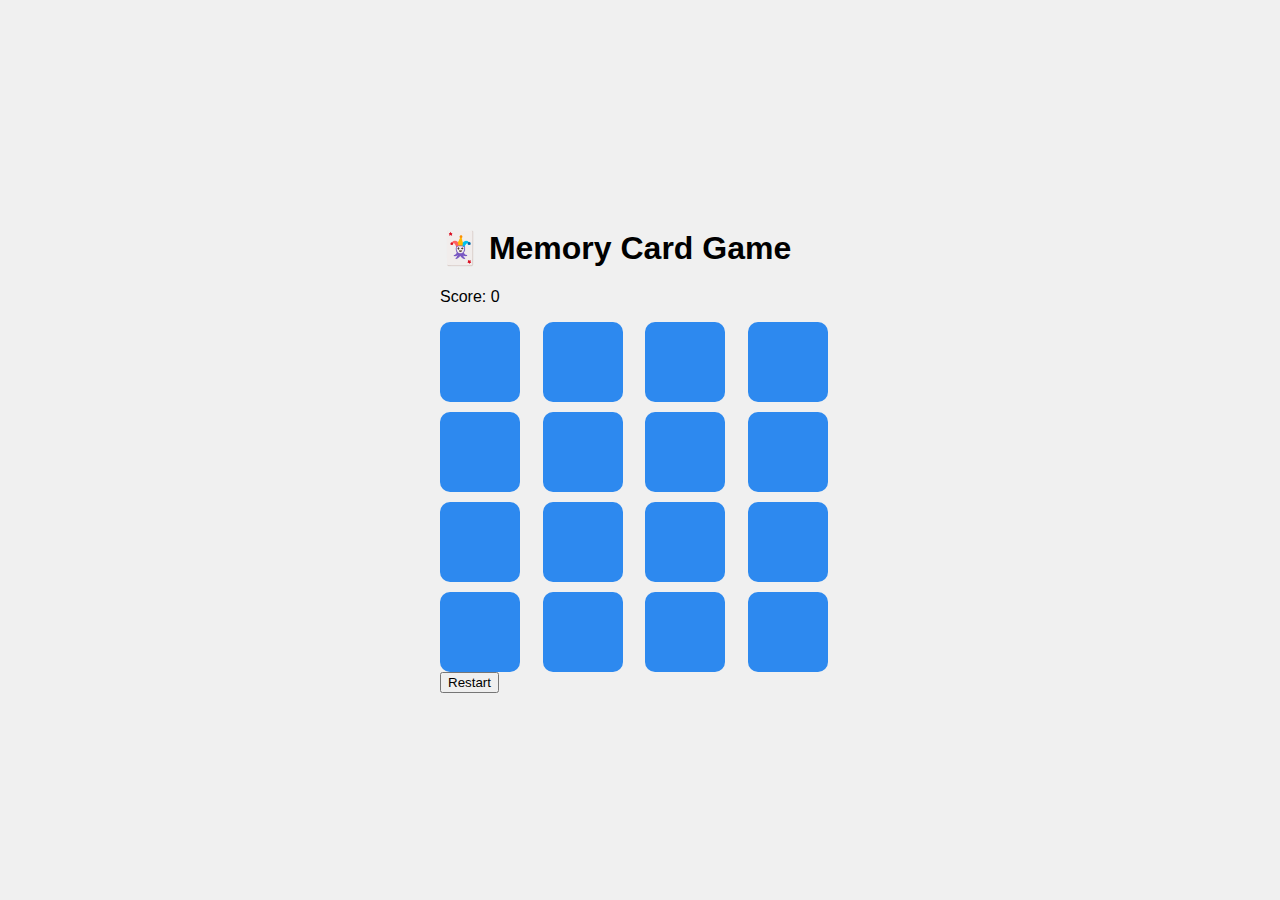
<file: proj.html>
<!DOCTYPE html>
<html lang="en">
<head>
  <meta charset="UTF-8">
  <meta name="viewport" content="width=device-width, initial-scale=1.0">
  <title>Memory Card Game</title>

  <!-- Font Awesome -->
  <link rel="stylesheet" href="https://cdnjs.cloudflare.com/ajax/libs/font-awesome/6.4.0/css/all.min.css">

  <!-- Your CSS -->
  <link rel="stylesheet" href="proj.css">
</head>
<body>
  <div class="container">
    <h1>🃏 Memory Card Game</h1>
    <p id="score">Score: 0</p>

    <div class="game-board"></div>

    <button id="restart">Restart</button>
  </div>

  <!-- Your JS -->
  <script src="proj.js"></script>
</body>
</html>
</file>
<file: proj.css>
/* proj.css */

/* General page setup */
body {
  font-family: Arial, sans-serif;
  display: flex;
  justify-content: center;
  align-items: center;
  height: 100vh;
  background-color: #f0f0f0;
  margin: 0;
}

/* Game board grid */
.game-board {
  display: grid;
  grid-template-columns: repeat(4, 1fr);
  gap: 10px;
  width: 400px;
}

/* Card wrapper */
.card {
  width: 80px;
  height: 80px;
  cursor: pointer;
  perspective: 1000px; /* enables 3D effect */
  border-radius: 10px;
}

/* Inner container for flip animation */
.card-inner {
  position: relative;
  width: 100%;
  height: 100%;
  transform-style: preserve-3d;
  transition: transform 0.5s ease;
}

/* Flip animation */
.card.flipped .card-inner {
  transform: rotateY(180deg);
}

/* Front & Back faces */
.card-front,
.card-back {
  position: absolute;
  width: 100%;
  height: 100%;
  border-radius: 10px;
  display: flex;
  justify-content: center;
  align-items: center;
  backface-visibility: hidden;
}

/* Back of card (default) */
.card-back {
  background-color: #2d89ef;
}

/* Front of card (revealed after flip) */
.card-front {
  background-color: #f0f0f0;
  transform: rotateY(180deg);
}

.card-front i {
  font-size: 2rem;
  color: #2d89ef;
}
</file>
